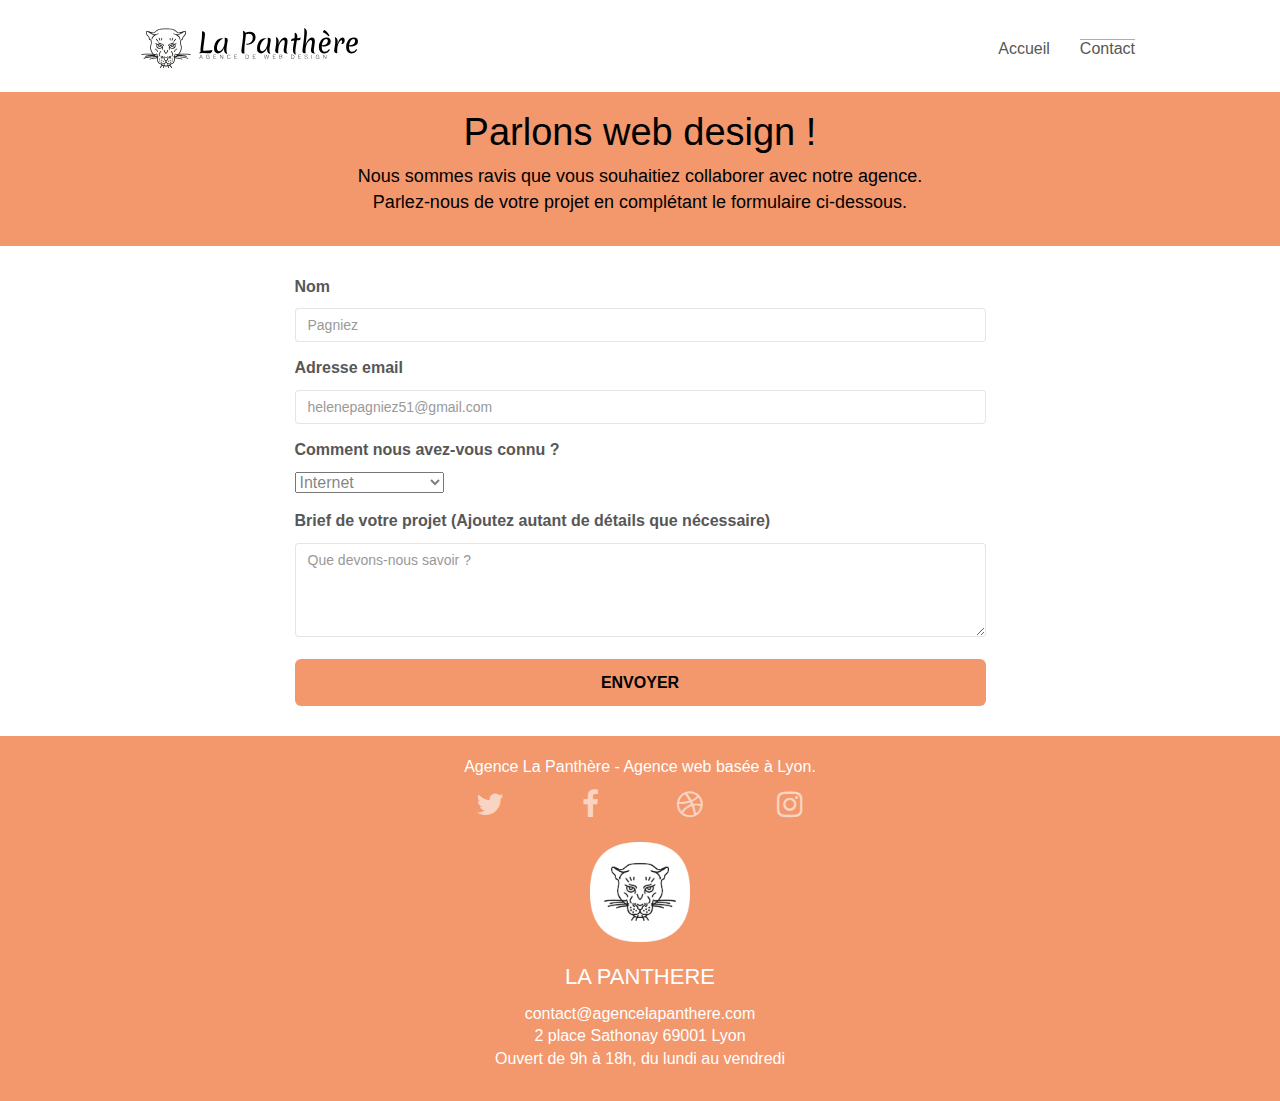
<file: page2.html>
<!doctype html>
<html lang="fr">
<head>
    <meta charset="utf-8">
    <meta name="keywords" content="seo, google, site web, site internet, agence design paris, agence design, agence design,agence design,agence design,agence design,agence design,agence design,agence design,agence design">
    <meta name="description" content="Agence de web design basée à Lyon">
    <meta name="viewport" content="width=device-width, initial-scale=1.0, viewport-fit=cover">
    <link rel="shortcut icon" type="image/png" href="favicon.jpg">
    
	<link rel="stylesheet" type="text/css" href="./css/bootstrap.css">
	<link rel="stylesheet" type="text/css" href="style.css">
	<link rel="stylesheet" type="text/css" href="./css/font-awesome.css">
	<link rel="stylesheet" type="text/css" href="./css/et-line.css">
	
    
	<script src="./js/jquery-2.1.0.js"></script>
	<script src="./js/bootstrap.js"></script>
	<script src="./js/blocs.js"></script>
	<script src="./js/jqBootstrapValidation.js"></script>
	<script src="./js/formHandler.js"></script>
    <title>La Panthère-Contact</title>

    
	<!-- Analytics -->
	
	<!-- Analytics END -->
    
</head>
<body>
	<!-- Principal conteneur -->
	<div class="page-container">
		
		<!-- bloc-0 -->
		<header>
			<div class="bloc bgc-white l-bloc " id="bloc-0">
				<div class="container bloc-sm">
					<nav class="navbar row">
						<div class="navbar-header">
							<a class="navbar-brand" href="index.html"><img src="img/agence-la-panthere-monochrome.svg" alt="atlanta web design logo" height="40" /></a>
							<button id="nav-toggle" type="button" class="ui-navbar-toggle navbar-toggle" data-toggle="collapse" data-target=".navbar-1">
								<span class="sr-only">Toggle navigation</span><span class="icon-bar"></span><span class="icon-bar"></span><span class="icon-bar"></span>
							</button>
						</div>
						<div class="collapse navbar-collapse navbar-1 special-dropdown-nav">
							<ul class="site-navigation nav navbar-nav">
								<li>
									<a href="index.html">Accueil</a>
								</li>
								<li>
								</li>
								<li>
									<a class="contact" href="page2.html">Contact</a>
								</li>
							</ul>
						</div>
					</nav>
				</div>
			</div>
			<!-- bloc-0 END -->
		</header>

		<main>
			<!-- bloc-6 -->
			<div class="bloc bg-dots-bg bg-repeat bgc-atomic-tangerine d-bloc bloc-bg-texture texture-paper" id="bloc-6">
				<div class="container bloc-lg">
					<div class="row">
						<div class="col-sm-12">
							<h1 class="text-center hero-bloc-text tc-white">
								Parlons web design !
							</h1>
							<p class="text-center mg-lg tc-white tight-width-whitespace">
								Nous sommes ravis que vous souhaitiez collaborer avec notre agence.<br>
								Parlez-nous de votre projet en complétant le formulaire ci-dessous.
							</p>
						</div>
					</div>
				</div>
			</div>
			<!-- bloc-6 END -->

			<!-- bloc-7 -->
			<div class="bloc bgc-white l-bloc" id="bloc-7">
				<div class="container bloc-lg">
					<div class="row">
						<div class="col-sm-6">
							<form id="form_1">
								<div class="form-group">
									<label class="form-label" for="textarea">
										Nom
									</label>
									<input id="name" class="form-control" required placeholder="Pagniez"/>
								</div>
								<div class="form-group">
									<label>
										Adresse email
									</label>
									<input id="email" class="form-control" type="email" required placeholder="helenepagniez51@gmail.com"/>
								</div>
								<div class="form-group">
									<label class="form-label" for="select">
										Comment nous avez-vous connu ?
									</label><br>
									<select name="select" id="select">
										<option value="Internet">Internet</option>
										<option value="BoucheAOreille">Bouche à Oreilles</option>
										<option value="ReseauxSociaux">Réseaux Sociaux</option>
										<option value="Partenaires">Nos Partenaires</option>
									</select>
								</div>
								<div class="form-group">
									<label>
										Brief de votre projet (Ajoutez autant de détails que nécessaire)<br>
									</label><textarea id="message" class="form-control" rows="4" cols="50" required placeholder="Que devons-nous savoir ?"></textarea>
								</div> 
								<button class="bloc-button btn btn-lg btn-block cta-hero btn-atomic-tangerine" type="submit">
									Envoyer
								</button>
							</form>
						</div>
					</div>
				</div>
			</div>
			<!-- bloc-7 END -->
		</main>

		<!-- Footer - bloc-8 -->
		<footer>
			<div class="bloc bgc-atomic-tangerine d-bloc" id="bloc-8">
				<div class="container bloc-sm">
					<div class="row">
						<div class="col-sm-12">
							<p class="text-center white">
								Agence La Panthère - Agence web basée à Lyon.<br>
							</p>
							<div class="row row-no-gutters social">
								<div class="col-sm-3">
									<div class="text-center">
										<a aria-label="twitter" class="social" href="https://twitter.com"><span class="fa fa-twitter icon-md"></span></a>
									</div>
								</div>
								<div class="col-sm-3">
									<div class="text-center">
										<a aria-label="facebook" class="social" href="https://facebook.fr"><span class="fa fa-facebook icon-md"></span></a>
									</div>
								</div>
								<div class="col-sm-3">
									<div class="text-center">
										<a aria-label="dribbble" class="social" href="http://dribbble.com"><span class="fa fa-dribbble icon-md"></span></a>
									</div>
								</div>
								<div class="col-sm-3">
									<div class="text-center">
										<a aria-label="instagram" class="social" href="http://instagram.com"><span class="fa fa-instagram icon-md"></span></a>
									</div>
								</div>
							</div>
							<div class="row infos">
								<div class="agence">
									<img src="img/logo.png" width="100" alt="logo de l'agence web de Lyon: La Panthère">
									<h2 class="nom">LA PANTHERE</h2>
								</div>
								<p class="adresse">
									contact@agencelapanthere.com <br>
									2 place Sathonay 69001 Lyon <br>
									Ouvert de 9h à 18h, du lundi au vendredi <br>
								</p>
							</div>
						</div>
					</div>
				</div>
			</div>
			<!-- Footer - bloc-8 END -->
		</footer>
	</div>
	<!-- Principal conteneur END -->
		

</body>
</html>
</file>
<file: style.css>
body {
    margin: 0;
    padding: 0;
    background: #FFF;
    overflow-x: hidden;
    -webkit-font-smoothing: antialiased;
    -moz-osx-font-smoothing: grayscale;
}

a,
button {
    transition: all .3s ease-in-out;
    outline: none!important;
}

a:hover {
    text-decoration: none;
    cursor: pointer;
}

#page-loading-blocs-notifaction {
    position: fixed;
    top: 0;
    bottom: 0;
    width: 100%;
    z-index: 100000;
    background: #FFFFFF url("img/pageload-spinner.gif") no-repeat center center;
}

.bloc {
    width: 100%;
    clear: both;
    background: 50% 50% no-repeat;
    padding: 0 50px;
    -webkit-background-size: cover;
    -moz-background-size: cover;
    -o-background-size: cover;
    background-size: cover;
    position: relative;
}

.bloc .container {
    padding-left: 0;
    padding-right: 0;
}

.bloc .container .col-sm-6{
    margin-top: -20px;
    padding-bottom: 25px;
    width: 70%;
}

.bloc .container .col-sm-6 #form_1{
    font-size: medium;
}

.texture-paper .bloc-lg {
    margin-bottom: 50px;
    padding-bottom: 30px;
}

.bgc-white.l-bloc .bloc-md{
    padding-top: 5px;
}

.bloc-md {
    padding: 50px;
}

.bloc-sm {
    padding: 20px 50px;
}

.bg-center,
.bg-l-edge,
.bg-r-edge,
.bg-t-edge,
.bg-b-edge,
.bg-tl-edge,
.bg-bl-edge,
.bg-tr-edge,
.bg-br-edge,
.bg-repeat {
    -webkit-background-size: auto!important;
    -moz-background-size: auto!important;
    -o-background-size: auto!important;
    background-size: auto!important;
}

.bg-repeat {
    background: repeat;
}

.bg-t-edge {
    background: top no-repeat;
}

.bloc-bg-texture::before {
    content: "";
    background-size: 2px 2px;
    position: absolute;
    top: 0;
    bottom: 0;
    left: 0;
    right: 0;
}

.texture-paper::before {
    background-size: 280px 280px;
}

.b-parallax {
    background-attachment: fixed;
}

.d-bloc {
    color: rgba(255, 255, 255, .7);
}

.d-bloc button:hover {
    color: rgba(255, 255, 255, .9);
}

.d-bloc .icon-round,
.d-bloc .icon-square,
.d-bloc .icon-rounded,
.d-bloc .icon-semi-rounded-a,
.d-bloc .icon-semi-rounded-b {
    border-color: rgba(255, 255, 255, .9);
}

.d-bloc .divider-h span {
    border-color: rgba(255, 255, 255, .2);
}

.d-bloc .a-btn,
.d-bloc .navbar a,
.d-bloc .navbar-brand,
.d-bloc a .icon-sm,
.d-bloc a .icon-md,
.d-bloc a .icon-lg,
.d-bloc a .icon-xl,
.d-bloc h1 a,
.d-bloc h2 a,
.d-bloc h3 a,
.d-bloc h4 a,
.d-bloc h5 a,
.d-bloc h6 a,
.d-bloc p a {
    color: rgba(255, 255, 255, .6);
}

.d-bloc .a-btn:hover,
.d-bloc .navbar a:hover,
.d-bloc .navbar-brand:hover,
.d-bloc a:hover .icon-sm,
.d-bloc a:hover .icon-md,
.d-bloc a:hover .icon-lg,
.d-bloc a:hover .icon-xl,
.d-bloc h1 a:hover,
.d-bloc h2 a:hover,
.d-bloc h3 a:hover,
.d-bloc h4 a:hover,
.d-bloc h5 a:hover,
.d-bloc h6 a:hover,
.d-bloc p a:hover {
    color: rgba(255, 255, 255, 1);
}

.d-bloc .navbar-toggle .icon-bar {
    background: rgba(255, 255, 255, 1);
}

.d-bloc .btn-wire,
.d-bloc .btn-wire:hover {
    color: rgba(255, 255, 255, 1);
    border-color: rgba(255, 255, 255, 1);
}

.d-bloc .panel {
    color: rgba(0, 0, 0, .5);
}

.d-bloc .panel button:hover {
    color: rgba(0, 0, 0, .7);
}

.d-bloc .panel icon {
    border-color: rgba(0, 0, 0, .7);
}

.d-bloc .panel .divider-h span {
    border-color: rgba(0, 0, 0, .1);
}

.d-bloc .panel .a-btn {
    color: rgba(0, 0, 0, .6);
}

.d-bloc .panel .a-btn:hover {
    color: rgba(0, 0, 0, 1);
}

.d-bloc .panel .btn-wire,
.d-bloc .panel .btn-wire:hover {
    color: rgba(0, 0, 0, .7);
    border-color: rgba(0, 0, 0, .3);
}

.d-bloc .panel,
.l-bloc {
    color: rgba(0, 0, 0, .5);
}

.d-bloc .panel button:hover,
.l-bloc button:hover {
    color: rgba(0, 0, 0, .7);
}

.l-bloc .icon-round,
.l-bloc .icon-square,
.l-bloc .icon-rounded,
.l-bloc .icon-semi-rounded-a,
.l-bloc .icon-semi-rounded-b {
    border-color: rgba(0, 0, 0, .7);
}

.d-bloc .panel .divider-h span,
.l-bloc .divider-h span {
    border-color: rgba(0, 0, 0, .1);
}

.d-bloc .panel .a-btn,
.l-bloc .a-btn,
.l-bloc .navbar a,
.l-bloc .navbar-brand,
.l-bloc a .icon-sm,
.l-bloc a .icon-md,
.l-bloc a .icon-lg,
.l-bloc a .icon-xl,
.l-bloc h1 a,
.l-bloc h2 a,
.l-bloc h3 a,
.l-bloc h4 a,
.l-bloc h5 a,
.l-bloc h6 a,
.l-bloc p a {
    color: rgba(0, 0, 0, .6);
}

.d-bloc .panel .a-btn:hover,
.l-bloc .a-btn:hover,
.l-bloc .navbar a:hover,
.l-bloc .navbar-brand:hover,
.l-bloc a:hover .icon-sm,
.l-bloc a:hover .icon-md,
.l-bloc a:hover .icon-lg,
.l-bloc a:hover .icon-xl,
.l-bloc h1 a:hover,
.l-bloc h2 a:hover,
.l-bloc h3 a:hover,
.l-bloc h4 a:hover,
.l-bloc h5 a:hover,
.l-bloc h6 a:hover,
.l-bloc p a:hover {
    color: rgba(0, 0, 0, 1);
}

.l-bloc .navbar-toggle .icon-bar {
    color: rgba(0, 0, 0, .6);
}

.d-bloc .panel .btn-wire,
.d-bloc .panel .btn-wire:hover,
.l-bloc .btn-wire,
.l-bloc .btn-wire:hover {
    color: rgba(0, 0, 0, .7);
    border-color: rgba(0, 0, 0, .3);
}

.voffset {
    margin-top: 30px;
}

.voffset-lg {
    margin-top: 80px;
}

.row-no-gutters {
    margin-right: 0;
    margin-left: 0;
}

.row.row-no-gutters > [class^="col-"],
.row.row-no-gutters > [class*=" col-"] {
    padding-right: 0;
    padding-left: 0;
}

#bloc-1-hero h1 {
    font-size: 32px;
    color: #F3976C!important
}


.navbar {
    margin-bottom: 0;
    z-index: 1;
}

.navbar-brand {
    height: auto;
    padding: 3px 15px;
    font-size: 25px;
    font-weight: normal;
    font-weight: 600;
    line-height: 44px;
}

.navbar-brand img {
    max-height: 200px;
    margin: 0 5px 0 0;
    display: inline;
}

.navbar-brand img[src$=svg] {
    min-width: 100px;
}

.nav-center .navbar-brand img {
    margin: 0;
}

.navbar .nav {
    padding-top: 2px;
    margin-right: -16px;
    float: right;
    z-index: 1;
}

.nav > li {
    float: left;
    margin-top: 4px;
    font-size: 16px;
}

.navbar-nav .open .dropdown-menu > li > a {
    text-align: inherit;
}

.nav > li a:hover,
.nav > li a:focus {
    background: transparent;
}

.navbar-toggle {
    margin: 10px 10px 0 0;
    border: 0px;
}

.navbar-toggle:hover {
    background: transparent!important;
}

.navbar-toggle .icon-bar {
    background-color: rgba(0, 0, 0, .5);
    width: 26px;
}

.nav-invert .navbar .nav {
    float: left;
}

.nav-invert .navbar-header,
.nav-invert .navbar-brand {
    float: right;
    position: relative;
    z-index: 2;
}

@media (min-width: 768px) {
    .site-navigation {
        position: absolute;
        top: 50%;
        right: 20px;
        transform: translate(0, -50%);
        -webkit-transform: translateY(-50%);
    }
    .nav > li .dropdown-menu a,
    .nav > li .dropdown-menu a:hover {
        color: #484848;
    }
    .nav-invert .site-navigation {
        left: 0;
        right: 0;
    }
    .nav-center {
        text-align: center;
    }
    .nav-center .navbar-header {
        width: 100%;
    }
    .nav-center .navbar-header,
    .nav-center .navbar-brand,
    .nav-center .nav > li {
        float: none;
        display: inline-block;
    }
    .nav-center .site-navigation {
        position: relative;
        width: 100%;
        right: 0;
        margin-right: 0px;
        margin-top: 20px;
    }
    .nav-center.mini-nav .navbar-toggle {
        float: none;
        margin: 10px auto 0;
    }
}

.nav > li > .dropdown a {
    background: none!important;
    display: block;
    padding: 14px 15px;
}

nav .caret {
    margin: 0 5px;
}

.dropdown-menu .dropdown-menu {
    top: -8px;
    left: 100%;
}

.dropdown-menu .dropmenu-flow-right {
    top: 100%;
    left: 0;
    margin-left: -1px;
    border-top-left-radius: 0;
    border-top-right-radius: 0;
}

.dropdown-menu .dropdown span {
    border: 4px solid black;
    border-top-color: transparent;
    border-right-color: transparent;
    border-bottom-color: transparent;
    margin: 6px -5px 0 0!important;
    float: right;
}

.mg-md {
    margin-top: 10px;
    margin-bottom: 20px;
}

.mg-lg {
    margin-top: 10px;
    margin-bottom: 40px;
}

.btn {
    margin: 0 5px 5px 0;
}

.btn.pull-right {
    margin: 0 0 5px 5px;
}

.btn-d,
.btn-d:hover,
.btn-d:focus {
    color: #FFF;
    background: rgba(0, 0, 0, .3);
}

button {
    outline: none!important;
}

.btn-rd {
    border-radius: 40px;
}

.btn-clean {
    border: 1px solid rgba(0, 0, 0, .08);
    border-bottom-color: rgba(0, 0, 0, .1);
    text-shadow: 0 1px 0 rgba(0, 0, 1, .1);
    box-shadow: 0 1px 3px rgba(0, 0, 1, .25), inset 0 1px 0 0 rgba(255, 255, 255, .15);
}

.icon-md {
    font-size: 30px!important;
}

.icon-lg {
    font-size: 60px!important;
}

.sm-shadow {
    text-shadow: 0 1px 2px rgba(0, 0, 0, .3);
}

.panel-sq,
.panel-sq .panel-heading,
.panel-sq .panel-footer {
    border-radius: 0;
}

.panel-rd {
    border-radius: 30px;
}

.panel-rd .panel-heading {
    border-radius: 29px 29px 0 0;
}

.panel-rd .panel-footer {
    border-radius: 0 0 29px 29px;
}

.form-control {
    border-color: rgba(0, 0, 0, .1);
    box-shadow: none;
}

.scrollToTop {
    width: 40px;
    height: 40px;
    position: fixed;
    bottom: 20px;
    right: 20px;
    z-index: 500;
    transition: all .3s ease-in-out;
}

.scrollToTop span {
    margin-top: 6px;
}

.showScrollTop {
    font-size: 14px;
    opacity: 1;
}

a[data-lightbox] {
    position: relative;
    display: block;
    text-align: center;
}

a[data-lightbox]:hover::before {
    content: "+";
    font-family: "HelveticaNeue-Light", "Helvetica Neue Light", "Helvetica Neue", Helvetica, Arial;
    font-size: 32px;
    width: 50px;
    height: 50px;
    margin-left: -25px;
    border-radius: 50%;
    background: rgba(0, 0, 0, .6);
    color: #FFF;
    font-weight: 100;
    z-index: 1;
    position: absolute;
    top: 50%;
    transform: translateY(-50%);
    -webkit-transform: translateY(-50%);
}

a[data-lightbox]:hover img {
    opacity: 0.6;
    -webkit-animation-fill-mode: none;
    animation-fill-mode: none;
}

#lightbox-modal {
    display: flex;
    align-items: center;
}

#lightbox-modal .modal-dialog {
    width: 90%;
    max-width: 900px;
    margin: 0 auto 0;
}

#lightbox-modal .modal-dialog img {
    max-height: 90vh;
    margin: 0 auto;
}

.lightbox-caption {
    padding: 20px;
    color: #FFF;
    background: rgba(0, 0, 0, .5);
    position: absolute;
    left: 15px;
    right: 15px;
    bottom: 5px;
}

.close-lightbox {
    color: #FFF;
    font-size: 30px;
    position: absolute;
    top: 20px;
    right: 20px;
    z-index: 20;
    background: rgba(0, 0, 0, .5);
    border: none;
    line-height: 30px;
    padding: 0 9px 5px;
    opacity: 0.3;
}

.close-lightbox:hover,
.next-lightbox:hover,
.prev-lightbox:hover {
    opacity: 1.0;
    color: #FFF;
}

.next-lightbox,
.prev-lightbox {
    font-size: 20px;
    color: rgba(255, 255, 255, .9);
    background: rgba(0, 0, 0, .5);
    transition: all .2s ease-in-out;
    position: absolute;
    top: 45%;
    z-index: 1;
    opacity: 0.4;
}

.next-lightbox {
    padding: 6px 8px 1px 13px;
    right: 25px;
}

.prev-lightbox {
    padding: 6px 13px 1px 10px;
    left: 25px;
}

.snapshot-lb .modal-body {
    padding-bottom: 45px;
}

.snapshot-lb .lightbox-caption {
    padding: 0;
    color: rgba(0, 0, 0, .5);
    background: none;
}

h1,
h2,
h3,
h4,
h5,
h6,
p,
label,
.btn,
a {
    font-family: "helvetica";
    font-weight: 400;
    color: #575757!important;
}

.container {
    max-width: 1000px;
}

.hero-bloc-text {
    font-size: 38px;
}

.hero-bloc-text-sub {
    font-size: 36px;
}

.statement-bloc-text {
    line-height: 26px;
    font-style: italic;
    font-size: 20px;
    text-align: center;
    font-weight: lighter;
    max-width: 520px;
    margin: auto auto auto auto;
}

.tight-width-whitespace {
    max-width: 600px;
    margin: auto auto auto auto;
}

.h1 {
    font-size: 20px;
    font-family: "Open Sans";
}

.cta-hero {
    margin-top: 22px;
    color: #FFFFFF!important;
    text-transform: uppercase;
    padding: 12px 28px 12px 28px;
    font-size: 16px;
    font-weight: 700;
}

.social {
    max-width: 400px;
    margin: auto auto auto auto;
}

h2 {
    font-size: 22px;
    line-height: 1.4em;
}

h3 {
    font-size: 15px;
    text-transform: uppercase;
    font-weight: 700;
    color: #333333!important;
}

.med-width-whitespace {
    max-width: 800px;
    margin: auto auto auto auto;
    box-shadow: 0px 0px 0px #000000;
}

.row .tight-width-whitespace{
    font-size: 18px;
}

h1 {
    color: #333333!important;
}

h4 {
    color: #333333!important;
}

.icons {
    margin-bottom: 14px;
    margin-top: 24px;
}

.white {
    color: #FFFFFF!important;
}

.portfolio-thumb {
    margin-bottom: 24px;
}

.portfolio-row {
    margin-bottom: 44px;
    margin-top: 50px;
}

.avatar {
    box-shadow: 0px 4px 9px rgba(0, 0, 0, 0.3);
}

.black-background {
    background-color: rgba(12, 11, 11, 0.589);
    padding: 40px 40px 40px 40px;
}

.bold-link {
    font-weight: 900;
    text-decoration: underline!important;
}

.bgc-white {
    background-color: #FFFFFF;
}

.bgc-dark-slate-blue {
    background-color: #364577;
}

.bgc-atomic-tangerine {
    background-color: #F3976C;
}

.tc-white {
    color: #F3976C!important;
}

.container.bloc-lg .row .col-sm-12 .hero-bloc-text{
    color: #000!important;
}

.container.bloc-lg .row .col-sm-12 .tight-width-whitespace{
    color: #000!important;
}

.btn-atomic-tangerine {
    background: #F3976C;
    color: #000!important;
}

.btn-atomic-tangerine:hover {
    background: #eb7c49!important;
    color: #000!important;
}

.ltc-white {
    color: #FFFFFF!important;
}

.ltc-white:hover {
    color: #cccccc!important;
}

.ltc-atomic-tangerine {
    color: #F3976C!important;
}

.ltc-atomic-tangerine:hover {
    color: #c27956!important;
}

.icon-dark-slate-blue {
    color: #F3976C!important;
    border-color: #364577!important;
}

.bg-banniere {
    background-image: url("img/agence-la-panthere.jpg");
}

.bg-presentation {
    background-image: url("img/image-de-presentation.jpg");
}

h3.mg-md.text-center{
    color: #F3976C!important;
}

@media (max-width: 1024px) {
    .bloc {
        padding-left: 20px;
        padding-right: 20px;
    }
    .bloc.full-width-bloc,
    .bloc-tile-2.full-width-bloc .container,
    .bloc-tile-3.full-width-bloc .container,
    .bloc-tile-4.full-width-bloc .container {
        padding-left: 0;
        padding-right: 0;
    }
}

@media (max-width: 992px) and (min-width: 768px) {
    .navbar .nav {
        max-width: 80%
    }
    .nav-center.navbar .nav {
        max-width: 100%
    }
}

@media only screen and (min-width: 768px) and (max-width: 1024px) and (orientation: landscape) {
    .b-parallax {
        background-attachment: scroll;
    }
}

@media only screen and (min-width: 1024px) and (max-width: 1366px) and (-webkit-min-device-pixel-ratio: 1.5) {
    .b-parallax {
        background-attachment: scroll;
    }
}

@media (max-width: 991px) {
    .container {
        width: 100%;
    }
    .b-parallax {
        background-attachment: scroll;
    }
    .page-container,
    #hero-bloc {
        overflow-x: hidden;
        position: relative;
    }
    .bloc-group,
    .bloc-group .bloc {
        display: block;
        width: 100%;
    }
    .bloc-fill-screen .fill-bloc-top-edge,
    .bloc-fill-screen .fill-bloc-bottom-edge {
        padding: 0 20px;
    }
}

@media (max-width: 767px) {
    .page-container {
        overflow-x: hidden;
        position: relative;
    }
    h1,
    h2,
    h3,
    h4,
    h5,
    h6,
    p,
    #disqus_thread {
        padding-left: 10px!important;
        padding-right: 10px!important;
    }
    .b-parallax {
        background-attachment: scroll;
    }
    .navbar .nav {
        padding-top: 0;
        border-top: 1px solid rgba(0, 0, 0, .2);
        float: none!important;
    }
    .navbar.row {
        margin-left: 0;
        margin-right: 0;
    }
    .site-navigation {
        position: inherit;
        transform: none;
        -webkit-transform: none;
        -ms-transform: none;
    }
    .nav > li {
        margin-top: 0;
        border-bottom: 1px solid rgba(0, 0, 0, .1);
        background: rgba(0, 0, 0, .05);
        text-align: left;
        padding-left: 15px;
        width: 100%;
    }
    .nav > li:hover {
        background: rgba(0, 0, 0, .08);
    }
    .dropdown .dropdown a .caret {
        float: none;
        margin: 5px 0 0 10px!important;
        border: 4px solid black;
        border-bottom-color: transparent;
        border-right-color: transparent;
        border-left-color: transparent;
    }
    #hero-bloc .navbar .nav {
        background: rgba(0, 0, 0, .8);
    }
    #hero-bloc .navbar .nav a {
        color: rgba(255, 255, 255, .6);
    }
    .hero {
        padding: 50px 0;
    }
    .hero-nav {
        left: -1px;
        right: -1px;
    }
    .navbar-collapse {
        padding: 0;
        overflow-x: hidden;
        -webkit-box-shadow: none;
        box-shadow: none;
    }
    .navbar-brand img {
        max-height: 40px;
        width: auto;
    }
    .nav-invert .navbar-header {
        float: none;
        width: 100%;
    }
    .nav-invert .navbar-toggle {
        float: left;
        margin-left: 10px;
    }
    .bloc {
        padding-left: 0;
        padding-right: 0;
    }
    .bloc-xxl,
    .bloc-xl,
    .bloc-lg {
        padding: 40px 0;
    }
    .bloc-sm,
    .bloc-md {
        padding-left: 0;
        padding-right: 0;
    }
    .bloc-tile-2 .container,
    .bloc-tile-3 .container,
    .bloc-tile-4 .container,
    .bloc-fill-screen .fill-bloc-top-edge,
    .bloc-fill-screen .fill-bloc-bottom-edge {
        padding-left: 0;
        padding-right: 0;
    }
    .a-block {
        padding: 0 10px;
    }
    .btn-dwn {
        display: none;
    }
    .voffset {
        margin-top: 5px;
    }
    .voffset-md {
        margin-top: 20px;
    }
    .voffset-lg {
        margin-top: 30px;
    }
    form {
        padding: 5px;
    }
    .close-lightbox {
        display: inline-block;
    }
    .blocsapp-device-iphone5 {
        background-size: 216px 425px;
        padding-top: 60px;
        width: 216px;
        height: 425px;
    }
    .blocsapp-device-iphone5 img {
        width: 180px;
        height: 320px;
    }
}

@media (max-width: 400px) {
    .bloc {
        padding-left: 0;
        padding-right: 0;
    }
}

@media (max-width: 767px) {
    .bloc-mob-center-text {
        text-align: center;
    }
}
</file>
<file: css/et-line.css>
@font-face {
    font-family: et-line;
    src: url(../fonts/et-line.eot);
    src: url(../fonts/et-line.eot?#iefix) format('embedded-opentype'), url(../fonts/et-line.woff) format('woff'), url(../fonts/et-line.ttf) format('truetype'), url(../fonts/et-line.svg#et-line) format('svg');
    font-weight: 400;
    font-style: normal
}

.et-icon-adjustments,
.et-icon-alarmclock,
.et-icon-anchor,
.et-icon-aperture,
.et-icon-attachment,
.et-icon-bargraph,
.et-icon-basket,
.et-icon-beaker,
.et-icon-bike,
.et-icon-book-open,
.et-icon-briefcase,
.et-icon-browser,
.et-icon-calendar,
.et-icon-camera,
.et-icon-caution,
.et-icon-chat,
.et-icon-circle-compass,
.et-icon-clipboard,
.et-icon-clock,
.et-icon-cloud,
.et-icon-compass,
.et-icon-desktop,
.et-icon-dial,
.et-icon-document,
.et-icon-documents,
.et-icon-download,
.et-icon-dribbble,
.et-icon-edit,
.et-icon-envelope,
.et-icon-expand,
.et-icon-facebook,
.et-icon-flag,
.et-icon-focus,
.et-icon-gears,
.et-icon-genius,
.et-icon-gift,
.et-icon-global,
.et-icon-globe,
.et-icon-googleplus,
.et-icon-grid,
.et-icon-happy,
.et-icon-hazardous,
.et-icon-heart,
.et-icon-hotairballoon,
.et-icon-hourglass,
.et-icon-key,
.et-icon-laptop,
.et-icon-layers,
.et-icon-lifesaver,
.et-icon-lightbulb,
.et-icon-linegraph,
.et-icon-linkedin,
.et-icon-lock,
.et-icon-magnifying-glass,
.et-icon-map,
.et-icon-map-pin,
.et-icon-megaphone,
.et-icon-mic,
.et-icon-mobile,
.et-icon-newspaper,
.et-icon-notebook,
.et-icon-paintbrush,
.et-icon-paperclip,
.et-icon-pencil,
.et-icon-phone,
.et-icon-picture,
.et-icon-pictures,
.et-icon-piechart,
.et-icon-presentation,
.et-icon-pricetags,
.et-icon-printer,
.et-icon-profile-female,
.et-icon-profile-male,
.et-icon-puzzle,
.et-icon-quote,
.et-icon-recycle,
.et-icon-refresh,
.et-icon-ribbon,
.et-icon-rss,
.et-icon-sad,
.et-icon-scissors,
.et-icon-scope,
.et-icon-search,
.et-icon-shield,
.et-icon-speedometer,
.et-icon-strategy,
.et-icon-streetsign,
.et-icon-tablet,
.et-icon-target,
.et-icon-telescope,
.et-icon-toolbox,
.et-icon-tools,
.et-icon-tools-2,
.et-icon-trophy,
.et-icon-tumblr,
.et-icon-twitter,
.et-icon-upload,
.et-icon-video,
.et-icon-wallet,
.et-icon-wine {
    font-family: et-line;
    speak: none;
    font-style: normal;
    font-weight: 400;
    font-variant: normal;
    text-transform: none;
    line-height: 1;
    -webkit-font-smoothing: antialiased;
    -moz-osx-font-smoothing: grayscale;
    display: inline-block
}

.et-icon-mobile:before {
    content: "\e000"
}

.et-icon-laptop:before {
    content: "\e001"
}

.et-icon-desktop:before {
    content: "\e002"
}

.et-icon-tablet:before {
    content: "\e003"
}

.et-icon-phone:before {
    content: "\e004"
}

.et-icon-document:before {
    content: "\e005"
}

.et-icon-documents:before {
    content: "\e006"
}

.et-icon-search:before {
    content: "\e007"
}

.et-icon-clipboard:before {
    content: "\e008"
}

.et-icon-newspaper:before {
    content: "\e009"
}

.et-icon-notebook:before {
    content: "\e00a"
}

.et-icon-book-open:before {
    content: "\e00b"
}

.et-icon-browser:before {
    content: "\e00c"
}

.et-icon-calendar:before {
    content: "\e00d"
}

.et-icon-presentation:before {
    content: "\e00e"
}

.et-icon-picture:before {
    content: "\e00f"
}

.et-icon-pictures:before {
    content: "\e010"
}

.et-icon-video:before {
    content: "\e011"
}

.et-icon-camera:before {
    content: "\e012"
}

.et-icon-printer:before {
    content: "\e013"
}

.et-icon-toolbox:before {
    content: "\e014"
}

.et-icon-briefcase:before {
    content: "\e015"
}

.et-icon-wallet:before {
    content: "\e016"
}

.et-icon-gift:before {
    content: "\e017"
}

.et-icon-bargraph:before {
    content: "\e018"
}

.et-icon-grid:before {
    content: "\e019"
}

.et-icon-expand:before {
    content: "\e01a"
}

.et-icon-focus:before {
    content: "\e01b"
}

.et-icon-edit:before {
    content: "\e01c"
}

.et-icon-adjustments:before {
    content: "\e01d"
}

.et-icon-ribbon:before {
    content: "\e01e"
}

.et-icon-hourglass:before {
    content: "\e01f"
}

.et-icon-lock:before {
    content: "\e020"
}

.et-icon-megaphone:before {
    content: "\e021"
}

.et-icon-shield:before {
    content: "\e022"
}

.et-icon-trophy:before {
    content: "\e023"
}

.et-icon-flag:before {
    content: "\e024"
}

.et-icon-map:before {
    content: "\e025"
}

.et-icon-puzzle:before {
    content: "\e026"
}

.et-icon-basket:before {
    content: "\e027"
}

.et-icon-envelope:before {
    content: "\e028"
}

.et-icon-streetsign:before {
    content: "\e029"
}

.et-icon-telescope:before {
    content: "\e02a"
}

.et-icon-gears:before {
    content: "\e02b"
}

.et-icon-key:before {
    content: "\e02c"
}

.et-icon-paperclip:before {
    content: "\e02d"
}

.et-icon-attachment:before {
    content: "\e02e"
}

.et-icon-pricetags:before {
    content: "\e02f"
}

.et-icon-lightbulb:before {
    content: "\e030"
}

.et-icon-layers:before {
    content: "\e031"
}

.et-icon-pencil:before {
    content: "\e032"
}

.et-icon-tools:before {
    content: "\e033"
}

.et-icon-tools-2:before {
    content: "\e034"
}

.et-icon-scissors:before {
    content: "\e035"
}

.et-icon-paintbrush:before {
    content: "\e036"
}

.et-icon-magnifying-glass:before {
    content: "\e037"
}

.et-icon-circle-compass:before {
    content: "\e038"
}

.et-icon-linegraph:before {
    content: "\e039"
}

.et-icon-mic:before {
    content: "\e03a"
}

.et-icon-strategy:before {
    content: "\e03b"
}

.et-icon-beaker:before {
    content: "\e03c"
}

.et-icon-caution:before {
    content: "\e03d"
}

.et-icon-recycle:before {
    content: "\e03e"
}

.et-icon-anchor:before {
    content: "\e03f"
}

.et-icon-profile-male:before {
    content: "\e040"
}

.et-icon-profile-female:before {
    content: "\e041"
}

.et-icon-bike:before {
    content: "\e042"
}

.et-icon-wine:before {
    content: "\e043"
}

.et-icon-hotairballoon:before {
    content: "\e044"
}

.et-icon-globe:before {
    content: "\e045"
}

.et-icon-genius:before {
    content: "\e046"
}

.et-icon-map-pin:before {
    content: "\e047"
}

.et-icon-dial:before {
    content: "\e048"
}

.et-icon-chat:before {
    content: "\e049"
}

.et-icon-heart:before {
    content: "\e04a"
}

.et-icon-cloud:before {
    content: "\e04b"
}

.et-icon-upload:before {
    content: "\e04c"
}

.et-icon-download:before {
    content: "\e04d"
}

.et-icon-target:before {
    content: "\e04e"
}

.et-icon-hazardous:before {
    content: "\e04f"
}

.et-icon-piechart:before {
    content: "\e050"
}

.et-icon-speedometer:before {
    content: "\e051"
}

.et-icon-global:before {
    content: "\e052"
}

.et-icon-compass:before {
    content: "\e053"
}

.et-icon-lifesaver:before {
    content: "\e054"
}

.et-icon-clock:before {
    content: "\e055"
}

.et-icon-aperture:before {
    content: "\e056"
}

.et-icon-quote:before {
    content: "\e057"
}

.et-icon-scope:before {
    content: "\e058"
}

.et-icon-alarmclock:before {
    content: "\e059"
}

.et-icon-refresh:before {
    content: "\e05a"
}

.et-icon-happy:before {
    content: "\e05b"
}

.et-icon-sad:before {
    content: "\e05c"
}

.et-icon-facebook:before {
    content: "\e05d"
}

.et-icon-twitter:before {
    content: "\e05e"
}

.et-icon-googleplus:before {
    content: "\e05f"
}

.et-icon-rss:before {
    content: "\e060"
}

.et-icon-tumblr:before {
    content: "\e061"
}

.et-icon-linkedin:before {
    content: "\e062"
}

.et-icon-dribbble:before {
    content: "\e063"
}
</file>
